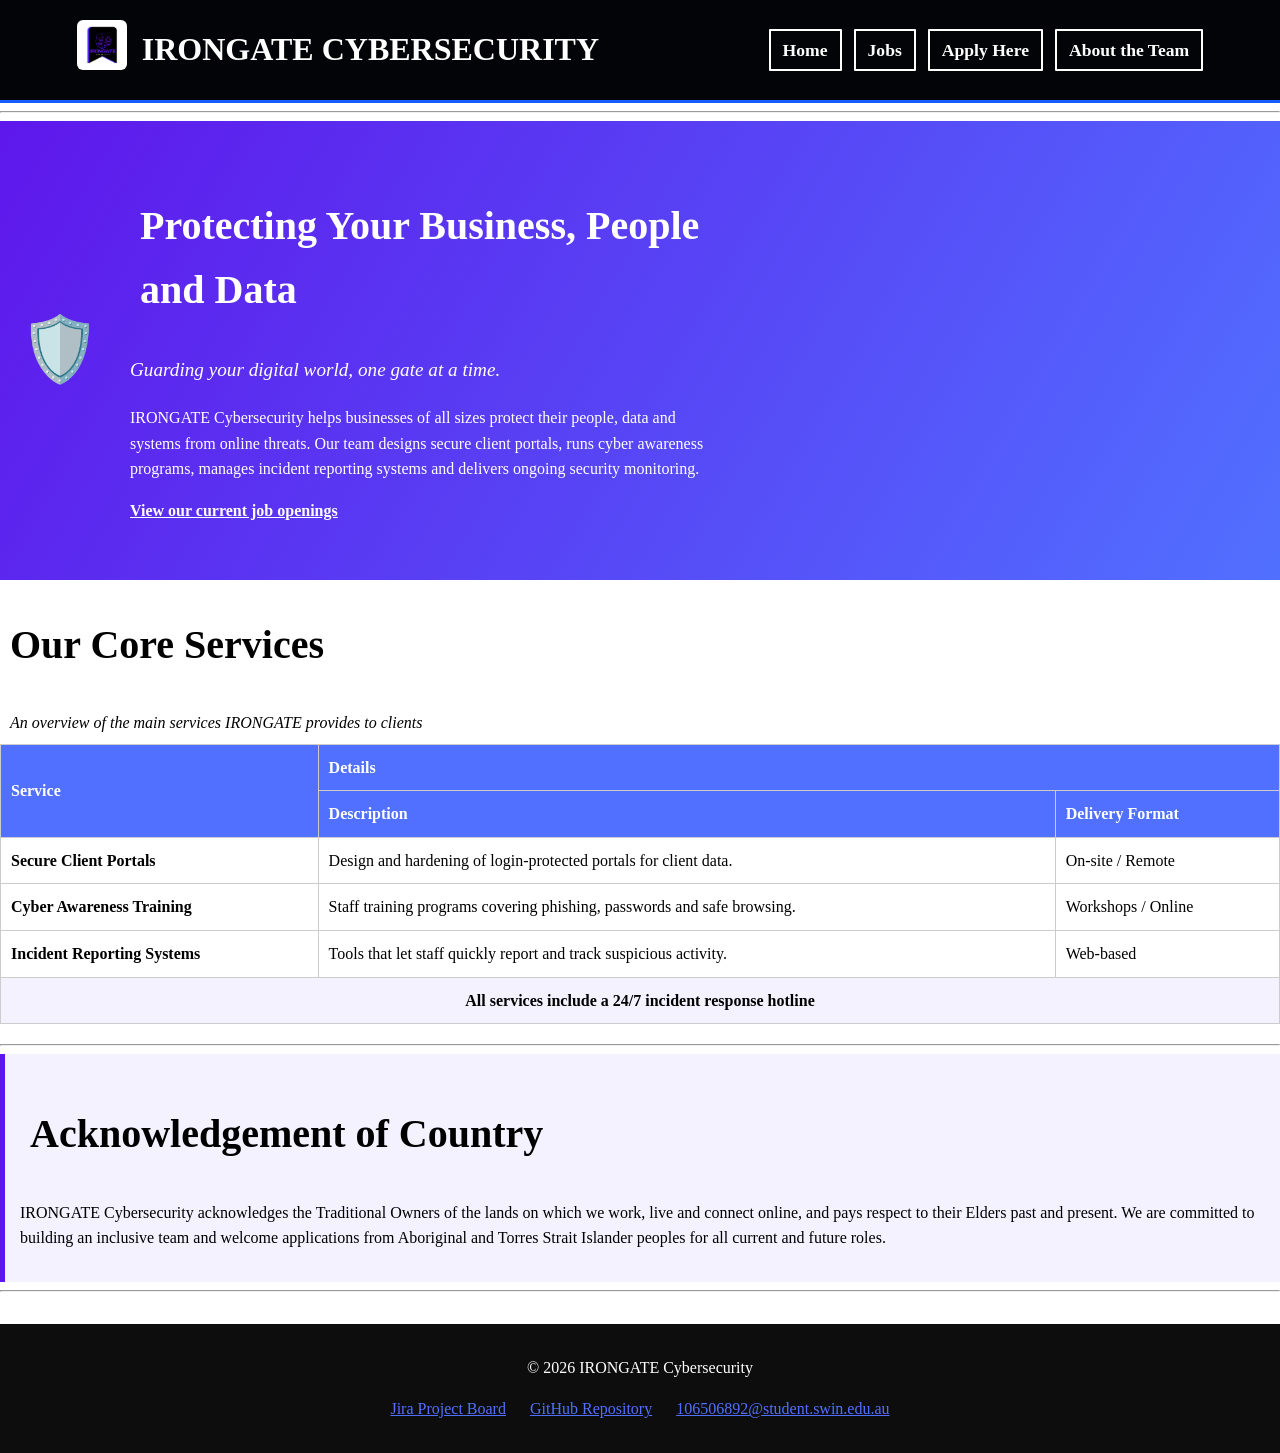
<file: index.html>
<!DOCTYPE html>
<html lang="en">

<head>
    <title>IRONGATE Cybersecurity - Home</title>
    <meta charset="UTF-8">
    <meta name="viewport" content="width=device-width, initial-scale=1.0">
    <meta name="author" content="Adam Nadeem">
    <meta name="keywords" content="cybersecurity, recruitment, jobs, IRONGATE">
    <meta name="description"
        content="IRONGATE Cybersecurity home page - company information, services and job opportunities.">

    <link rel="stylesheet" href="styles/globalstyles.css">
    <link rel="stylesheet" href="styles/stylesindex.css">

    <!-- Embedded CSS example (only needed once, only used on this page) -->
    <!-- Adds a purple left border and light background to the acknowledgement section -->
    <style>
        .acknowledgement {
            border-left: 5px solid #5e17eb;
            background-color: #f4f2ff;
            padding: 15px;
        }
    </style>
</head>

<body>

    <!-- Displays the site logo, company heading and navigation menu -->
    <header>
        <div id="header-brand">
            <img src="images/irongatelogo.png" alt="IRONGATE Cybersecurity logo" class="logo">
            <h1>IRONGATE CYBERSECURITY</h1>
        </div>
        <nav>
            <a href="index.html">Home</a>
            <a href="jobs.html">Jobs</a>
            <a href="apply.html">Apply Here</a>
            <a href="about.html">About the Team</a>
        </nav>
    </header>

    <hr>

    <article>

        <!-- Displays the hero icon, slogan and introductory text on a gradient background -->
        <section class="hero">
            <div class="hero-icon" aria-hidden="true">🛡️</div>
            <div class="hero-text">
                <h2>Protecting Your Business, People and Data</h2>

                <!-- Inline CSS example (only needed once, only used on this line) -->
                <!-- Italicises the slogan text -->
                <p class="slogan" style="font-style: italic;">Guarding your digital world, one gate at a time.</p>

                <p>
                    IRONGATE Cybersecurity helps businesses of all sizes protect their people, data and
                    systems from online threats. Our team designs secure client portals, runs cyber awareness
                    programs, manages incident reporting systems and delivers ongoing security monitoring.
                </p>

                <p><a href="jobs.html">View our current job openings</a></p>
            </div>
        </section>

        <h2>Our Core Services</h2>

        <!-- Displays the services table with merged header cells using rowspan and colspan -->
        <table>
            <caption>An overview of the main services IRONGATE provides to clients</caption>
            <thead>
                <tr>
                    <th rowspan="2" scope="col">Service</th>
                    <th colspan="2" scope="col">Details</th>
                </tr>
                <tr>
                    <th scope="col">Description</th>
                    <th scope="col">Delivery Format</th>
                </tr>
            </thead>
            <tbody>
                <tr>
                    <th scope="row">Secure Client Portals</th>
                    <td>Design and hardening of login-protected portals for client data.</td>
                    <td>On-site / Remote</td>
                </tr>
                <tr>
                    <th scope="row">Cyber Awareness Training</th>
                    <td>Staff training programs covering phishing, passwords and safe browsing.</td>
                    <td>Workshops / Online</td>
                </tr>
                <tr>
                    <th scope="row">Incident Reporting Systems</th>
                    <td>Tools that let staff quickly report and track suspicious activity.</td>
                    <td>Web-based</td>
                </tr>
            </tbody>
            <tfoot>
                <tr>
                    <th colspan="3" scope="row">All services include a 24/7 incident response hotline</th>
                </tr>
            </tfoot>
        </table>

        <hr>

        <!-- Displays the Acknowledgement of Country statement -->

        <section class="acknowledgement">
            <h2>Acknowledgement of Country</h2>
            <p>
                IRONGATE Cybersecurity acknowledges the Traditional Owners of the lands on which we work,
                live and connect online, and pays respect to their Elders past and present. We are committed
                to building an inclusive team and welcome applications from Aboriginal and Torres Strait
                Islander peoples for all current and future roles.
            </p>
        </section>

    </article>

    <hr>

    <!-- Displays copyright text and links to Jira, GitHub and email -->

    <footer>
        <p>&copy; 2026 IRONGATE Cybersecurity</p>
        <p>
            <a href="https://methukiahangama.atlassian.net/jira/software/projects/G1AWP/boards/35/backlog"
                target="_blank" rel="noopener">Jira
                Project Board</a>
            &nbsp;&nbsp;&nbsp;&nbsp;
            <a href="https://github.com/MethukiAhangama106732684/Group1_AppliedWebProject" target="_blank"
                rel="noopener">GitHub Repository</a>
            &nbsp;&nbsp;&nbsp;&nbsp;
            <a href="mailto:106506892@student.swin.edu.au">106506892@student.swin.edu.au</a>
        </p>
    </footer>

</body>
</html>
</file>
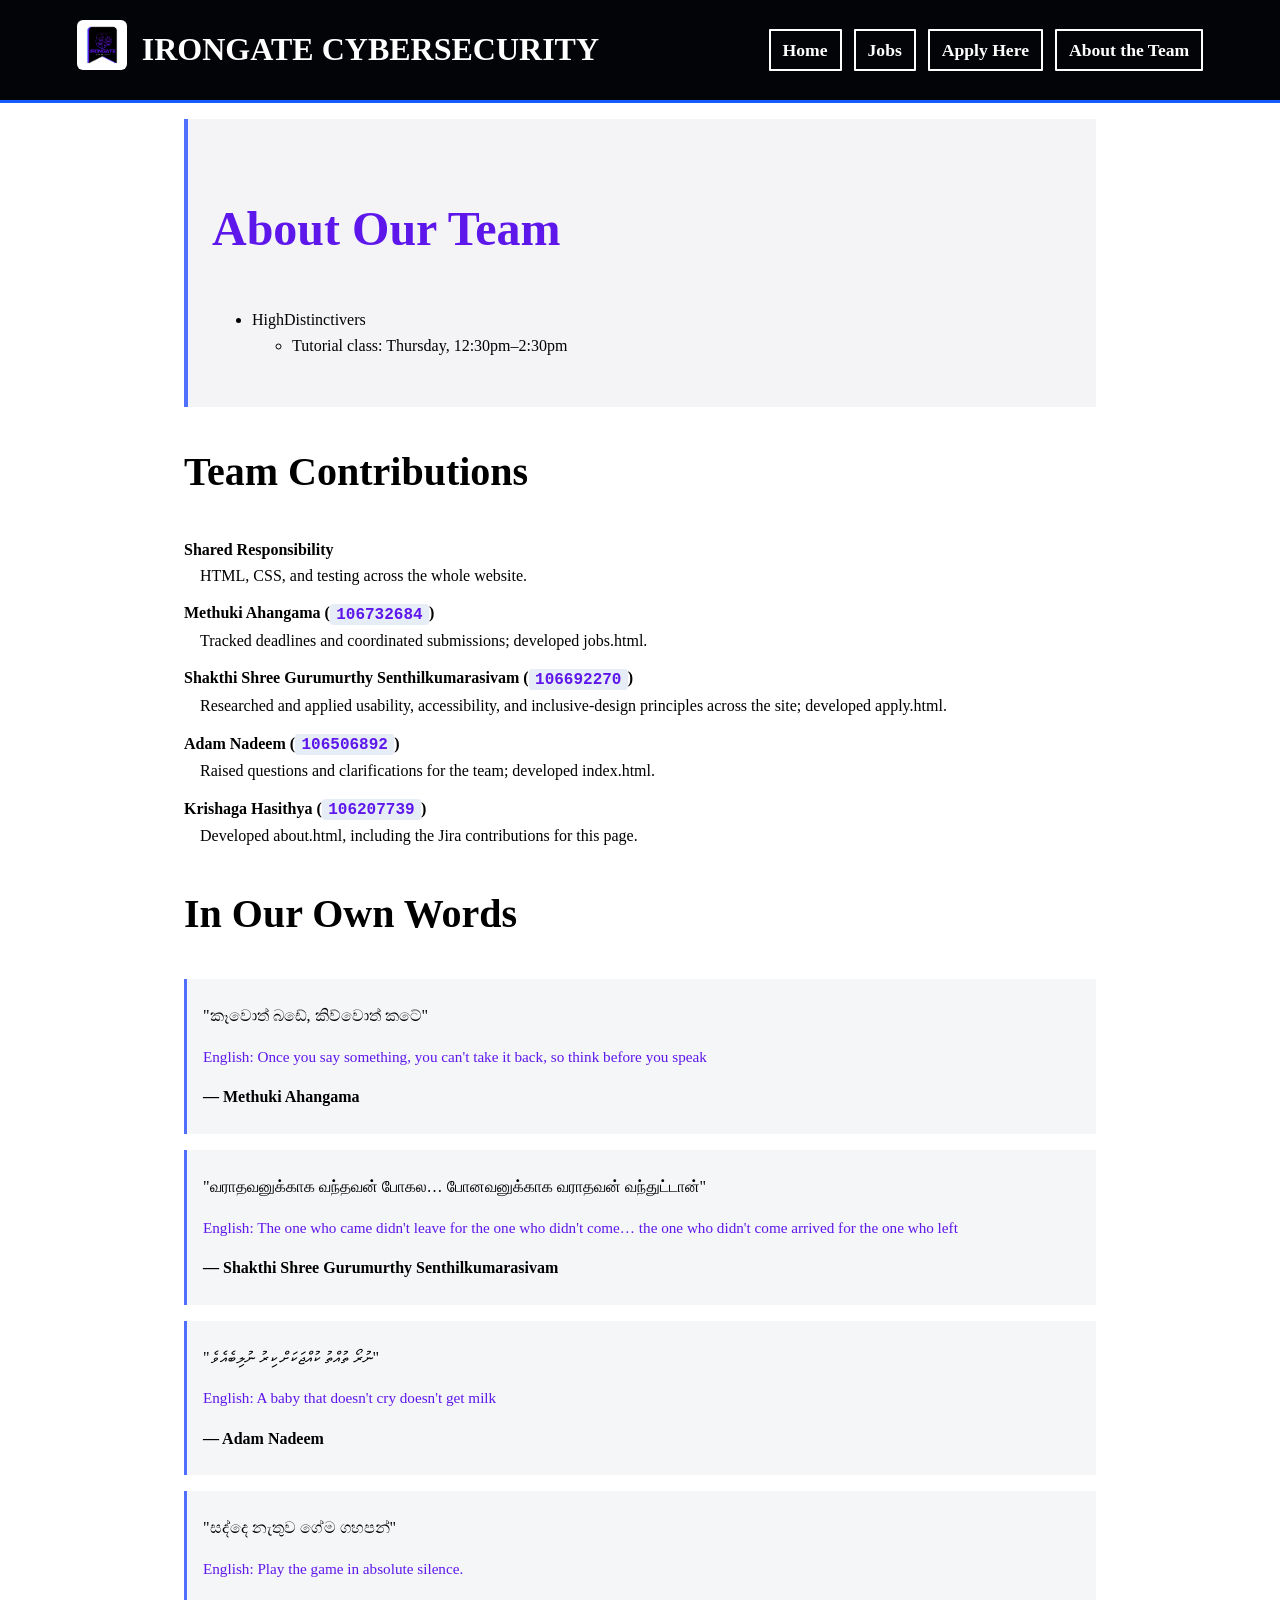
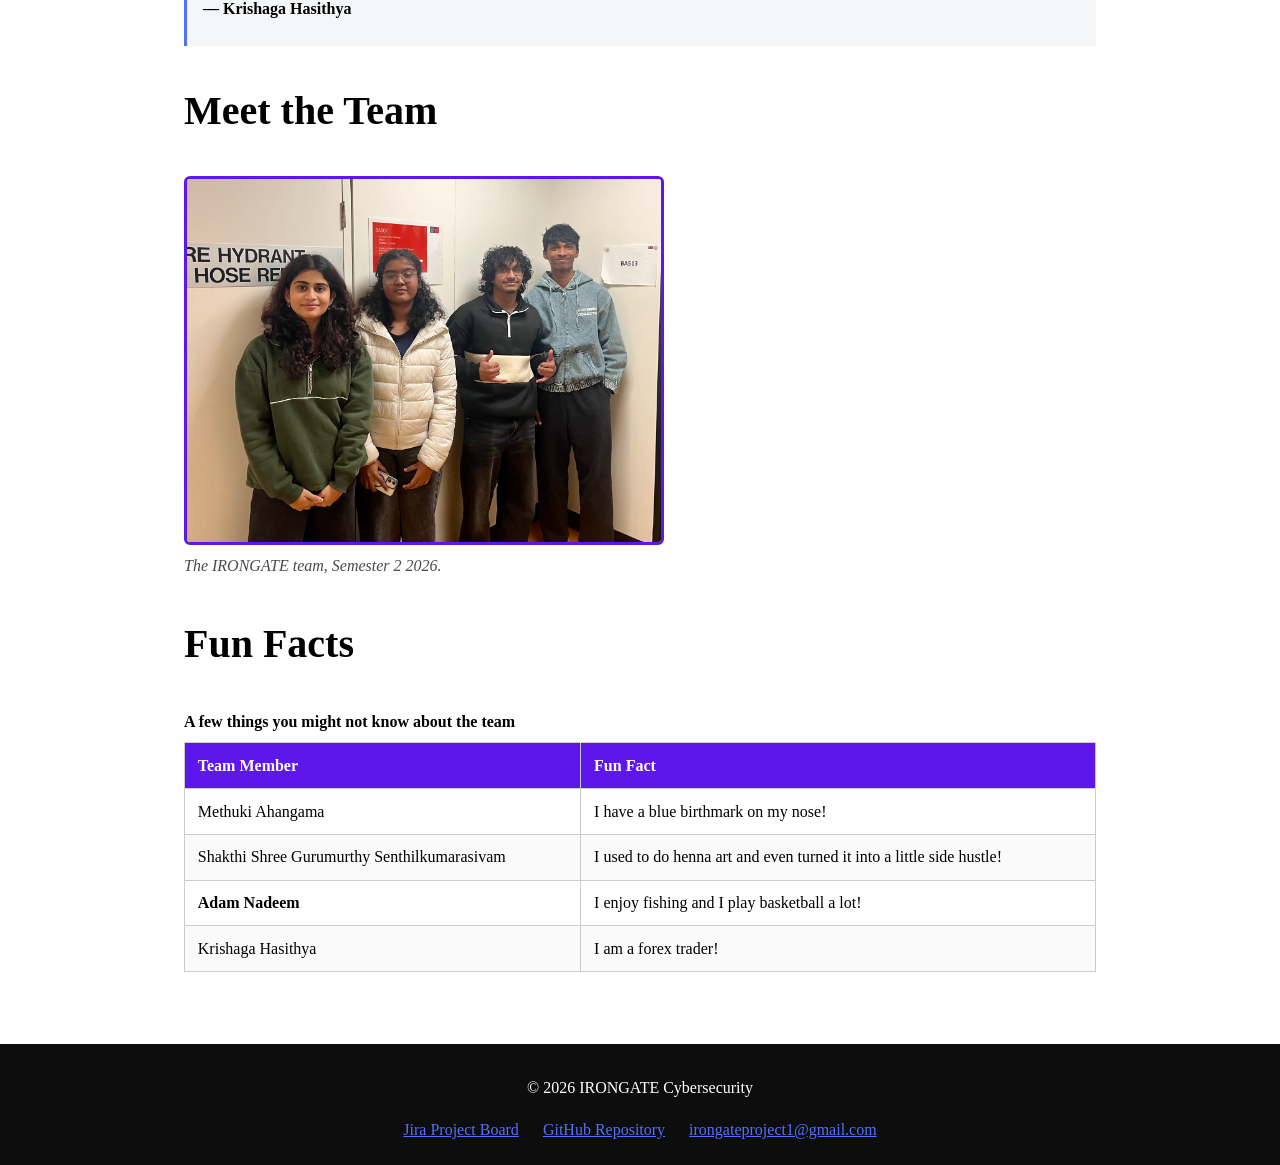
<file: about.html>
<!DOCTYPE html>
<html lang="en">
<head>
  <meta charset="UTF-8">
  <meta name="viewport" content="width=device-width, initial-scale=1.0">
  <title>About the Team | IRONGATE Cybersecurity</title>
  <link rel="stylesheet" href="styles/globalstyles.css">
  <link rel="stylesheet" href="styles/jobs-apply-about.css">

  <!-- Embedded CSS: one small, page-specific example, kept limited
       as required. The rest of this page's styling lives in styles.css. -->
  <style>
    .about-hero h1 {
      color: #5e17eb;
    }

  main {
    max-width: 960px;
    margin: 0 auto;
    padding: 1rem 1.5rem;
  }
  </style>
</head>
<body>

  <!-- Displays the site logo, company heading and navigation menu -->
  <header>
    <div id="header-brand">
        <img src="images/irongatelogo.png" alt="IRONGATE Cybersecurity logo" class="logo">
        <h1>IRONGATE CYBERSECURITY</h1>
    </div>
    <nav>
        <a href="index.html">Home</a>
        <a href="jobs.html">Jobs</a>
        <a href="apply.html">Apply Here</a>
        <a href="about.html">About the Team</a>
    </nav>
</header>

  <main>

    <!-- Nested list: group name and tutorial info -->
    <section class="about-hero">
      <h1>About Our Team</h1>
      <ul>
        <li>HighDistinctivers
          <ul>
            <li>Tutorial class: Thursday, 12:30pm&ndash;2:30pm</li>
          </ul>
        </li>
      </ul>
    </section>

    <!-- Definition list: member contributions -->
    <section>
      <h2>Team Contributions</h2>
      <dl class="contributions">
        <dt>Shared Responsibility</dt>
        <dd>HTML, CSS, and testing across the whole website.</dd>

        <dt>Methuki Ahangama (<span class="student-id">106732684</span>)</dt>
        <dd>Tracked deadlines and coordinated submissions; developed jobs.html.</dd>

        <dt>Shakthi Shree Gurumurthy Senthilkumarasivam (<span class="student-id">106692270</span>)</dt>
        <dd>Researched and applied usability, accessibility, and inclusive-design principles across the site; developed apply.html.</dd>

        <dt>Adam Nadeem (<span class="student-id">106506892</span>)</dt>
        <dd>Raised questions and clarifications for the team; developed index.html.</dd>

        <dt>Krishaga Hasithya (<span class="student-id">106207739</span>)</dt>
        <dd>Developed about.html, including the Jira contributions for this page.</dd>
      </dl>
    </section>

    <!-- Member quotes -->
    <section>
      <h2>In Our Own Words</h2>

      <div class="member-quote" lang="si">
        <p>"කෑවොත් බඩේ, කිව්වොත් කටේ"</p>
        <p class="translation">English: Once you say something, you can't take it back, so think before you speak</p>
        <p class="quote-author">&mdash; Methuki Ahangama</p>
      </div>

      <div class="member-quote" lang="ta">
        <p>"வராதவனுக்காக வந்தவன் போகல… போனவனுக்காக வராதவன் வந்துட்டான்"</p>
        <p class="translation">English: The one who came didn't leave for the one who didn't come… the one who didn't come arrived for the one who left</p>
        <p class="quote-author">&mdash; Shakthi Shree Gurumurthy Senthilkumarasivam</p>
      </div>

      <div class="member-quote" lang="dv">
        <p>"ނުރޯ ތުއްތު ކުއްޖަކަށް ކިރު ނުލިބެއެވެ"</p>
        <p class="translation">English: A baby that doesn't cry doesn't get milk</p>
        <p class="quote-author">&mdash; Adam Nadeem</p>
      </div>

      <div class="member-quote" lang="si">
        <p>"සද්දෙ නැතුව ගේම ගහපන්"</p>
        <p class="translation">English: Play the game in absolute silence.</p>
        <p class="quote-author">&mdash; Krishaga Hasithya</p>
      </div>
    </section>

    <!-- Group photo -->
    <section>
      <h2>Meet the Team</h2>
      <figure class="team-figure">
        <img class="team-photo" src="images/img_1886.jpeg"
             alt="The IRONGATE team members standing together">
        <figcaption>The IRONGATE team, Semester 2 2026.</figcaption>
      </figure>
    </section>

    <!-- Fun facts table -->
    <section>
      <h2>Fun Facts</h2>
      <table class="fun-facts">
        <caption>A few things you might not know about the team</caption>
        <thead>
          <tr>
            <th scope="col">Team Member</th>
            <th scope="col">Fun Fact</th>
          </tr>
        </thead>
        <tbody>
          <tr>
            <td>Methuki Ahangama</td>
            <td>I have a blue birthmark on my nose!</td>
          </tr>
          <tr>
            <td>Shakthi Shree Gurumurthy Senthilkumarasivam</td>
            <td>I used to do henna art and even turned it into a little side hustle!</td>
          </tr>
          <tr>
            <!-- Inline CSS example -->
            <td style="font-weight: 600;">Adam Nadeem</td>
            <td>I enjoy fishing and I play basketball a lot!</td>
          </tr>
          <tr>
            <td>Krishaga Hasithya</td>
            <td>I am a forex trader!</td>
          </tr>
        </tbody>
      </table>
    </section>

  </main>
  <footer>
        <p>&copy; 2026 IRONGATE Cybersecurity</p>
        <p>
            <a href="https://methukiahangama.atlassian.net/jira/software/projects/G1AWP/boards/35/backlog"
                target="_blank" rel="noopener">Jira
                Project Board</a>
            &nbsp;&nbsp;&nbsp;&nbsp;
            <a href="https://github.com/MethukiAhangama106732684/Group1_AppliedWebProject" target="_blank"
                rel="noopener">GitHub Repository</a>
            &nbsp;&nbsp;&nbsp;&nbsp;
            <a href="mailto:irongateproject1@gmail.com">irongateproject1@gmail.com</a>
        </p>
    </footer>


</body>
</html>
</file>
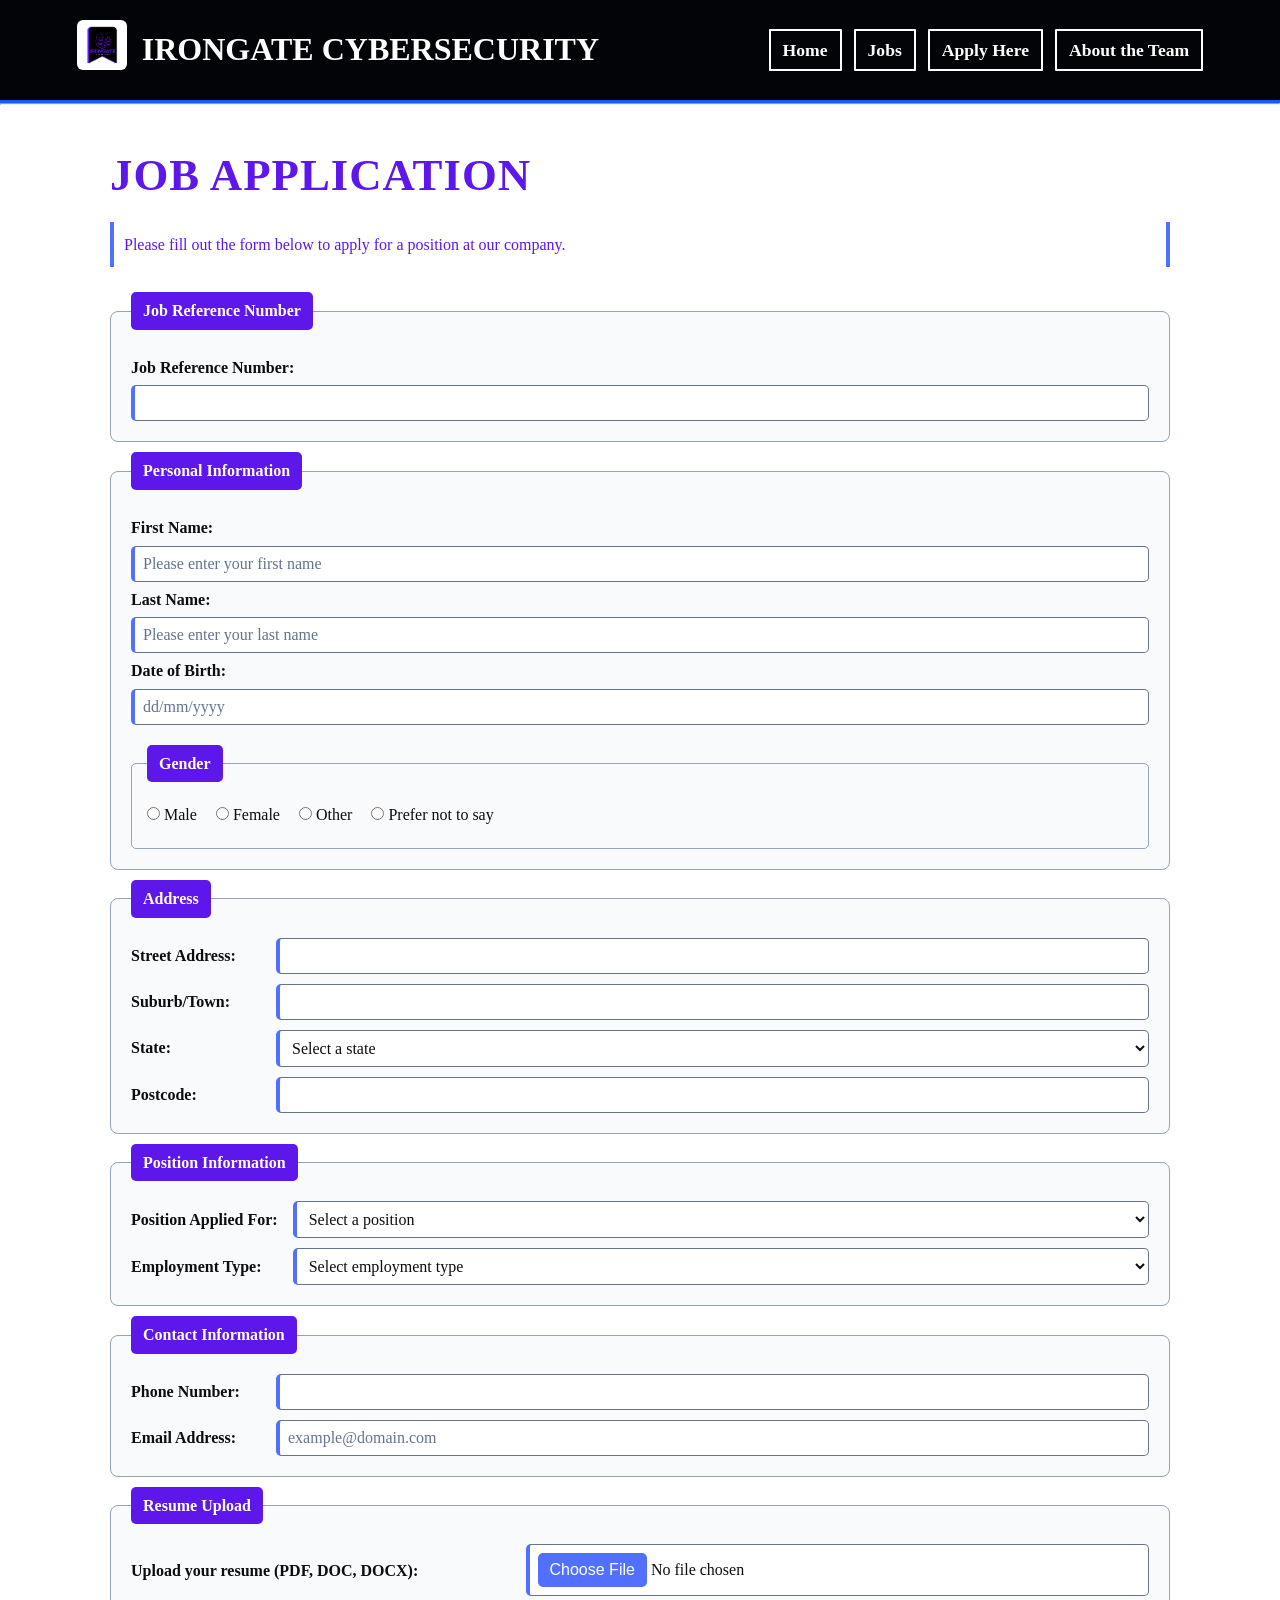
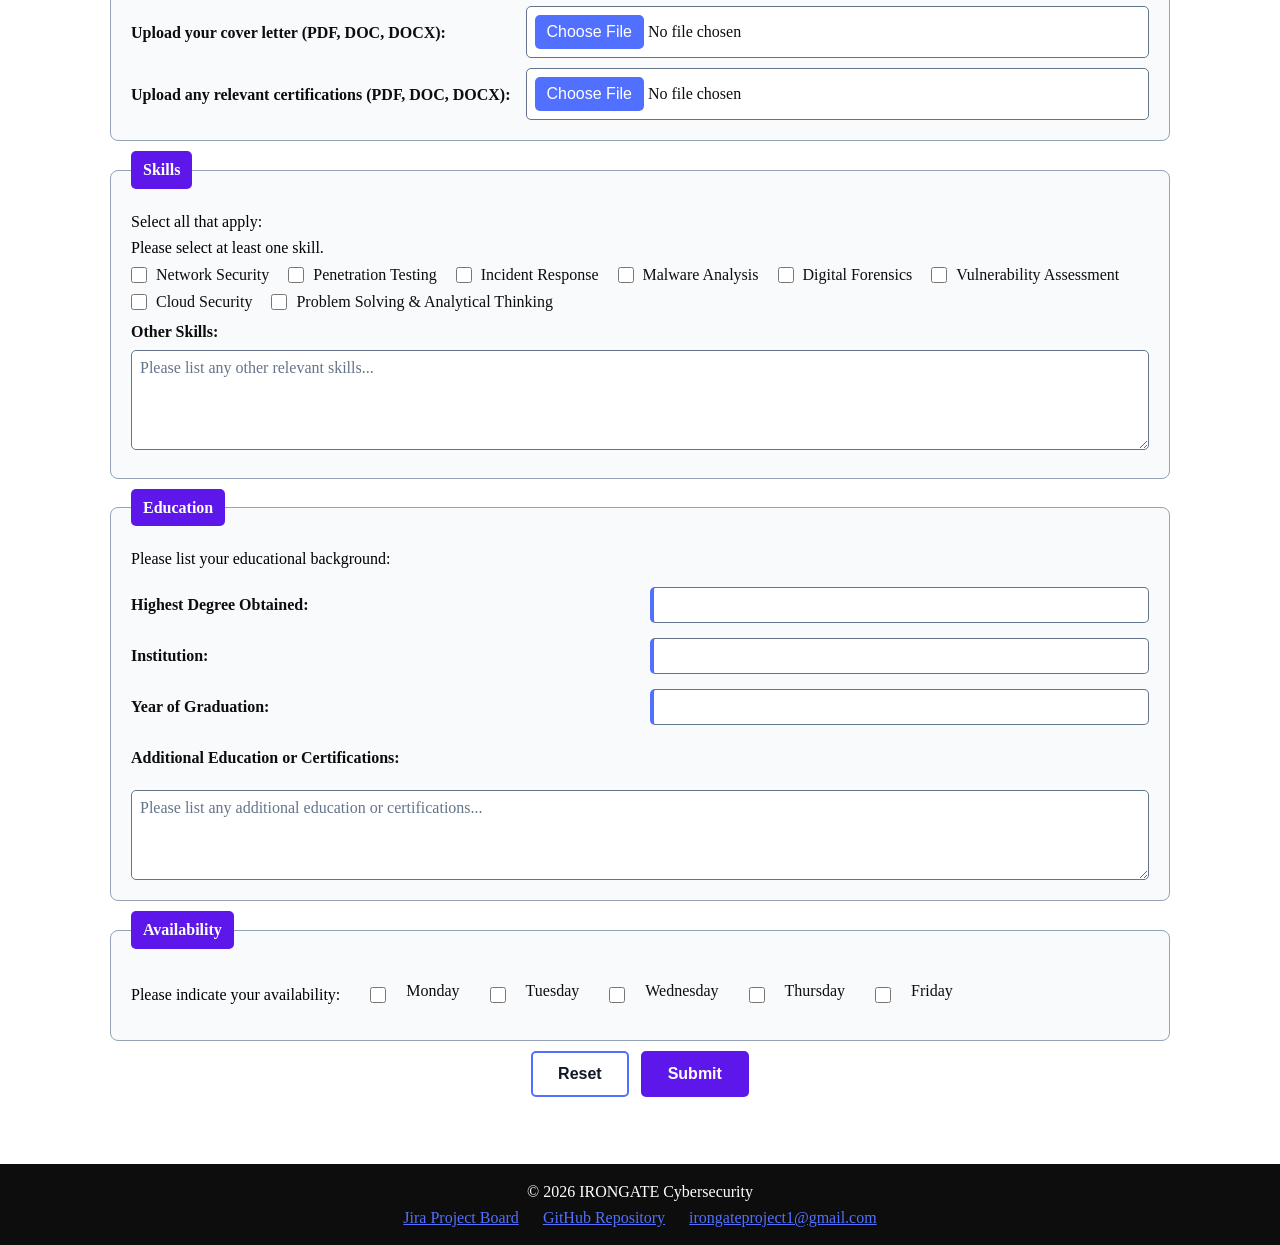
<file: apply.html>
<!DOCTYPE html>
<html lang="en">
    <head>
    <!--
Acknowledgement:
Generative AI (ChatGPT) was used to assist with generating ideas
for the cybersecurity service company position and required skills.

Prompt used:
"Suggest suitable cybersecurity job positions for a cybersecurity
service company and provide the key technical and professional
skills required."
-->    
    <!---charset declaration-->
        <meta charset="UTF-8">
    <!---viewport settings for responsive design-->
        <meta name="viewport" content="width=device-width, initial-scale=1.0">
    <!---paged description for SEO-->
        <meta name="description" content="IRONGATE Cybersecurity home page - company information, services and job opportunities.">
    <!---keywords for SEO-->
        <meta name="keywords" content="cybersecurity, recruitment, jobs, IRONGATE">
    <!---author information-->
        <meta name="author" content="cybersecurity service company">
    <title>IRONGATE Cybersecurity - Apply</title>
    <!---link to external CSS stylesheet for styling the page-->
    <link rel="stylesheet" href="styles/globalstyles.css">
    <link rel="stylesheet" href="styles/jobs-apply-about.css">
    <!---embedded CSS for styling -->
    <style>
        * {
            margin: 0;
            padding: 0;
        }
        .form-buttons{
            grid-column: 1/-1;
            display: flex;
            gap: 12px;
            justify-content: center;
            flex-wrap: wrap;
        }

        main{
            max-width: 1100px;
            margin: 0 auto;
            padding: 35px 20px;
            background: white;
        }
    </style>

    </head>
    <body>
        <header>
            <div id="header-brand">
                <img src="images/irongatelogo.png" alt="IRONGATE Cybersecurity logo" class="logo">
                <h1>IRONGATE CYBERSECURITY</h1>
            </div>
            <nav>
                <a href="index.html">Home</a>
                <a href="jobs.html">Jobs</a>
                <a href="apply.html">Apply Here</a>
                <a href="about.html">About the Team</a>
            </nav>
        </header>
        <hr>
        <main>
            <section id="application-form" class ="section-content">
                <h2 style="color:#5e17eb;">Job Application</h2>
                <p class="para">Please fill out the form below to apply for a position at our company.</p>
                <style> .para{
                    text-align: left;
                    color: #5e17eb;
                    margin-bottom: 25px;
                    padding: 10px;
                    border-left: 4px solid #5170ff;
                    border-right: 4px solid #5170ff;}
                </style>

                <!-- Application form would go here -->
                <form action="https://mercury.swin.edu.au/it000000/formtest.php" method="post">
                    <fieldset>
                        <!--form field for Job reference Number-->
                        <legend>Job Reference Number</legend>
                        <label for="job_ref">Job Reference Number:</label>
                        <input type="text" id="job_ref" name="job_ref" pattern="[A-Za-z0-9]{6}" minlength="6" maxlength="6" required>
                    </fieldset>
                    
                    <fieldset>
                        <!-- Form fields for personal information -->
                        <legend>Personal Information</legend>
                        <!-- Form fields for first name, last name, date of birth -->
                        <label for="firstname">First Name:</label>
                        <input type="text" id="firstname" name="firstname" pattern="[A-Za-z ]{2,20}" maxlength="20" placeholder="Please enter your first name" required>
                        
                        <label for="lastname">Last Name:</label>
                        <input type="text" id="lastname" name="lastname" pattern="[A-Za-z ]{2,20}" maxlength="20" placeholder="Please enter your last name" required>
                        
                        <label for="DOB">Date of Birth:</label>
                        <input type="text" id="DOB" name="DOB" placeholder="dd/mm/yyyy" pattern="[0-9]{2}/[0-9]{2}/[0-9]{4}" required>
                        
                        <fieldset>
                            <!-- Form fields for gender selection -->
                            <legend>Gender</legend>
                            <!-- Radio buttons for gender selection -->
                            <!--Male option-->
                            <input type="radio" id="male" name="gender" value="male" required>
                            <label for="male">Male</label>
                            <!--Female option-->
                            <input type="radio" id="female" name="gender" value="female" required>
                            <label for="female">Female</label>
                            <!--Other option-->
                            <input type="radio" id="other" name="gender" value="other" required>
                            <label for="other">Other</label>
                            <!--Prefer not to say option-->
                            <input type="radio" id="prefer-not-to-say" name="gender" value="prefer-not-to-say" required>
                            <label for="prefer-not-to-say">Prefer not to say</label>
                        </fieldset>
                        
                    </fieldset>
                    
                    <fieldset>
                        <!--Form fields for address-->
                        <legend>Address</legend>
                        <!-- Form fields for street address, suburb/town, state, and postcode -->
                        <label for="street">Street Address:</label>
                        <input type="text" id="street" name="street" maxlength="40" required>
                        <label for="suburb_town">Suburb/Town:</label>
                        <input type="text" id="suburb_town" name="suburb_town" maxlength="40" required>
                        <label for="state">State:</label>
                        <select id="state" name="state" required>
                            <option value="">Select a state</option>
                            <option value="NSW">NSW</option>
                            <option value="VIC">VIC</option>
                            <option value="QLD">QLD</option>
                            <option value="WA">WA</option>
                            <option value="SA">SA</option>
                            <option value="TAS">TAS</option>
                            <option value="NT">NT</option>
                            <option value="ACT">ACT</option>
                        </select>
                        <label for="postcode">Postcode:</label>
                        <input type="text" id="postcode" name="postcode" pattern="[0-9]{4}" maxlength="4" required>
                    </fieldset>
                    
                    <fieldset>
                        <!-- Form fields for position information -->
                        <legend>Position Information</legend>
                        <label for="position">Position Applied For:</label>
                        <select id="position" name="position" required>
                            <option value="">Select a position</option>
                            <option value="cybersecurity_analyst">Cybersecurity Analyst</option>
                            <option value="cybersecurity_software_developer">Cybersecurity Software Developer</option>
                            <option value="security_awareness_specialist">Security Awareness Specialist</option>
                            <option value="incident_response_consultant">Incident Response Consultant</option>
                            <option value="cybersecurity_ux_ui_designer">Cybersecurity UX/UI Designer</option>
                        </select>
                        <label for="employment_type">Employment Type:</label>
                        <select id="employment_type" name="employment_type" required>
                            <option value="">Select employment type</option>
                            <option value="full_time">Full-time</option>
                            <option value="part_time">Part-time</option>
                            <option value="contract">Contract</option>
                            <option value="internship">Internship</option>
                            <option value="casual">Casual</option>
                        </select>
                    </fieldset>
                    
                    <fieldset>
                        <!--Form Fields for contact information-->
                        <legend>Contact Information</legend>
                        <label for="phone">Phone Number:</label>
                        <input type="tel" id="phone" name="phone" pattern="[0-9]{8,12}" maxlength="12" required>
                        <label for="email">Email Address:</label>
                        <input type="email" id="email" name="email" placeholder="example@domain.com" pattern="[a-zA-Z0-9._%+-]+@[a-zA-Z0-9.-]+\.[a-zA-Z]{2,}" required>
                    </fieldset>
                    
                    <fieldset>
                        <!--Form Fields for resume upload and other documents-->
                        <legend>Resume Upload</legend>
                        <label for="resume">Upload your resume (PDF, DOC, DOCX):</label>
                        <input type="file" id="resume" name="resume" accept=".pdf,.doc,.docx" required>
                        <label for="cover_letter">Upload your cover letter (PDF, DOC, DOCX):</label>
                        <input type="file" id="cover_letter" name="cover_letter" accept=".pdf,.doc,.docx">
                        <label for="others">Upload any relevant certifications (PDF, DOC, DOCX):</label>
                        <input type="file" id="others" name="others" accept=".pdf,.doc,.docx">
                    </fieldset>
                    
                    <fieldset>
                        <!--Form Fields for Skills-->
                        <legend>Skills</legend>
                        <p class="form-instruction">Select all that apply:</p>
                        <p class="required-note">Please select at least one skill.</p>
                       
                        <input type="checkbox" id="network-security" name="skills[]" value="network_security" required>
                        <label for="network-security">Network Security</label>
                        <input type="checkbox" id="penetration-testing" name="skills[]" value="penetration_testing">
                        <label for="penetration-testing">Penetration Testing</label>
                        <input type="checkbox" id="incident-response" name="skills[]" value="incident_response">
                        <label for="incident-response">Incident Response</label>
                        <input type="checkbox" id="malware-analysis" name="skills[]" value="malware_analysis">
                        <label for="malware-analysis">Malware Analysis</label>
                        <input type="checkbox" id="digital-forensics" name="skills[]" value="digital_forensics">
                        <label for="digital-forensics"> Digital Forensics</label>
                        <input type="checkbox" id="vulnerability-assessment" name="skills[]" value="Vulnerability_Assessment">
                        <label for="vulnerability-assessment">Vulnerability Assessment</label>
                        <input type="checkbox" id="cloud-security" name="skills[]" value="Cloud_Security">
                        <label for="cloud-security">Cloud Security</label>
                        <input type="checkbox" id="problem-solving-analytical-thinking" name="skills[]" value="Problem_Solving & Analytical_Thinking">
                        <label for="problem-solving-analytical-thinking">Problem Solving & Analytical Thinking</label>
                        
                        <label for="other_skills">Other Skills:</label>
                        <textarea id="other_skills" name="other_skills" placeholder="Please list any other relevant skills..." rows="4" cols="50"></textarea>
                        
                    </fieldset>
                    <fieldset>
                        <!--Form Fields for Education-->
                        <legend>Education</legend>
                        <p>Please list your educational background:</p>
                        <br>
                        <label for="highest_degree">Highest Degree Obtained:</label>
                        <input type="text" id="highest_degree" name="highest_degree" maxlength="50" required>
                        
                        <label for="institution">Institution:</label>
                        <input type="text" id="institution" name="institution" maxlength="100" required>
                        
                        <label for="graduation_year">Year of Graduation:</label>
                        <input type="text" id="graduation_year" name="graduation_year" pattern="[0-9]{4}" maxlength="4" required>
                        
                        <label for="additional_education">Additional Education or Certifications:</label>
                        <textarea  id="additional_education" name="additional_education" placeholder="Please list any additional education or certifications..." rows="4" cols="50"></textarea>
                    </fieldset>
                    
                    <fieldset>
                        <!--Form Fields for Availability-->
                        <legend>Availability</legend>
                        <p>Please indicate your availability:</p>
                        <br><br>
                        <input type="checkbox" id="monday" name="availability[]" value="monday">
                        <label for="monday">Monday</label>
                        <input type="checkbox" id="tuesday" name="availability[]" value="tuesday">
                        <label for="tuesday">Tuesday</label>
                        <input type="checkbox" id="wednesday" name="availability[]" value="wednesday">
                        <label for="wednesday">Wednesday</label>
                        <input type="checkbox" id="thursday" name="availability[]" value="thursday">
                        <label for="thursday">Thursday</label>
                        <input type="checkbox" id="friday" name="availability[]" value="friday">
                        <label for="friday">Friday</label>
                    </fieldset>
                    
                    <!-- Form buttons -->
                    
                    <div class="form-buttons">
                        <button type="reset">Reset</button>
                        <button type="submit">Submit</button>
                    
                    </div>
                </form>
            </section>
        </main>
            <!-- Displays copyright text and links to Jira, GitHub and email -->
        <footer>
            <p>&copy; 2026 IRONGATE Cybersecurity</p>
            <p>
                <a href="https://methukiahangama.atlassian.net/jira/software/projects/G1AWP/boards/35/backlog"
                    target="_blank" rel="noopener">Jira
                    Project Board</a>
                &nbsp;&nbsp;&nbsp;&nbsp;
                <a href="https://github.com/MethukiAhangama106732684/Group1_AppliedWebProject" target="_blank"
                    rel="noopener">GitHub Repository</a>
                &nbsp;&nbsp;&nbsp;&nbsp;
                <a href="mailto:irongateproject1@gmail.com">irongateproject1@gmail.com</a>
            </p>
        </footer>
    </body>
</html>
</file>
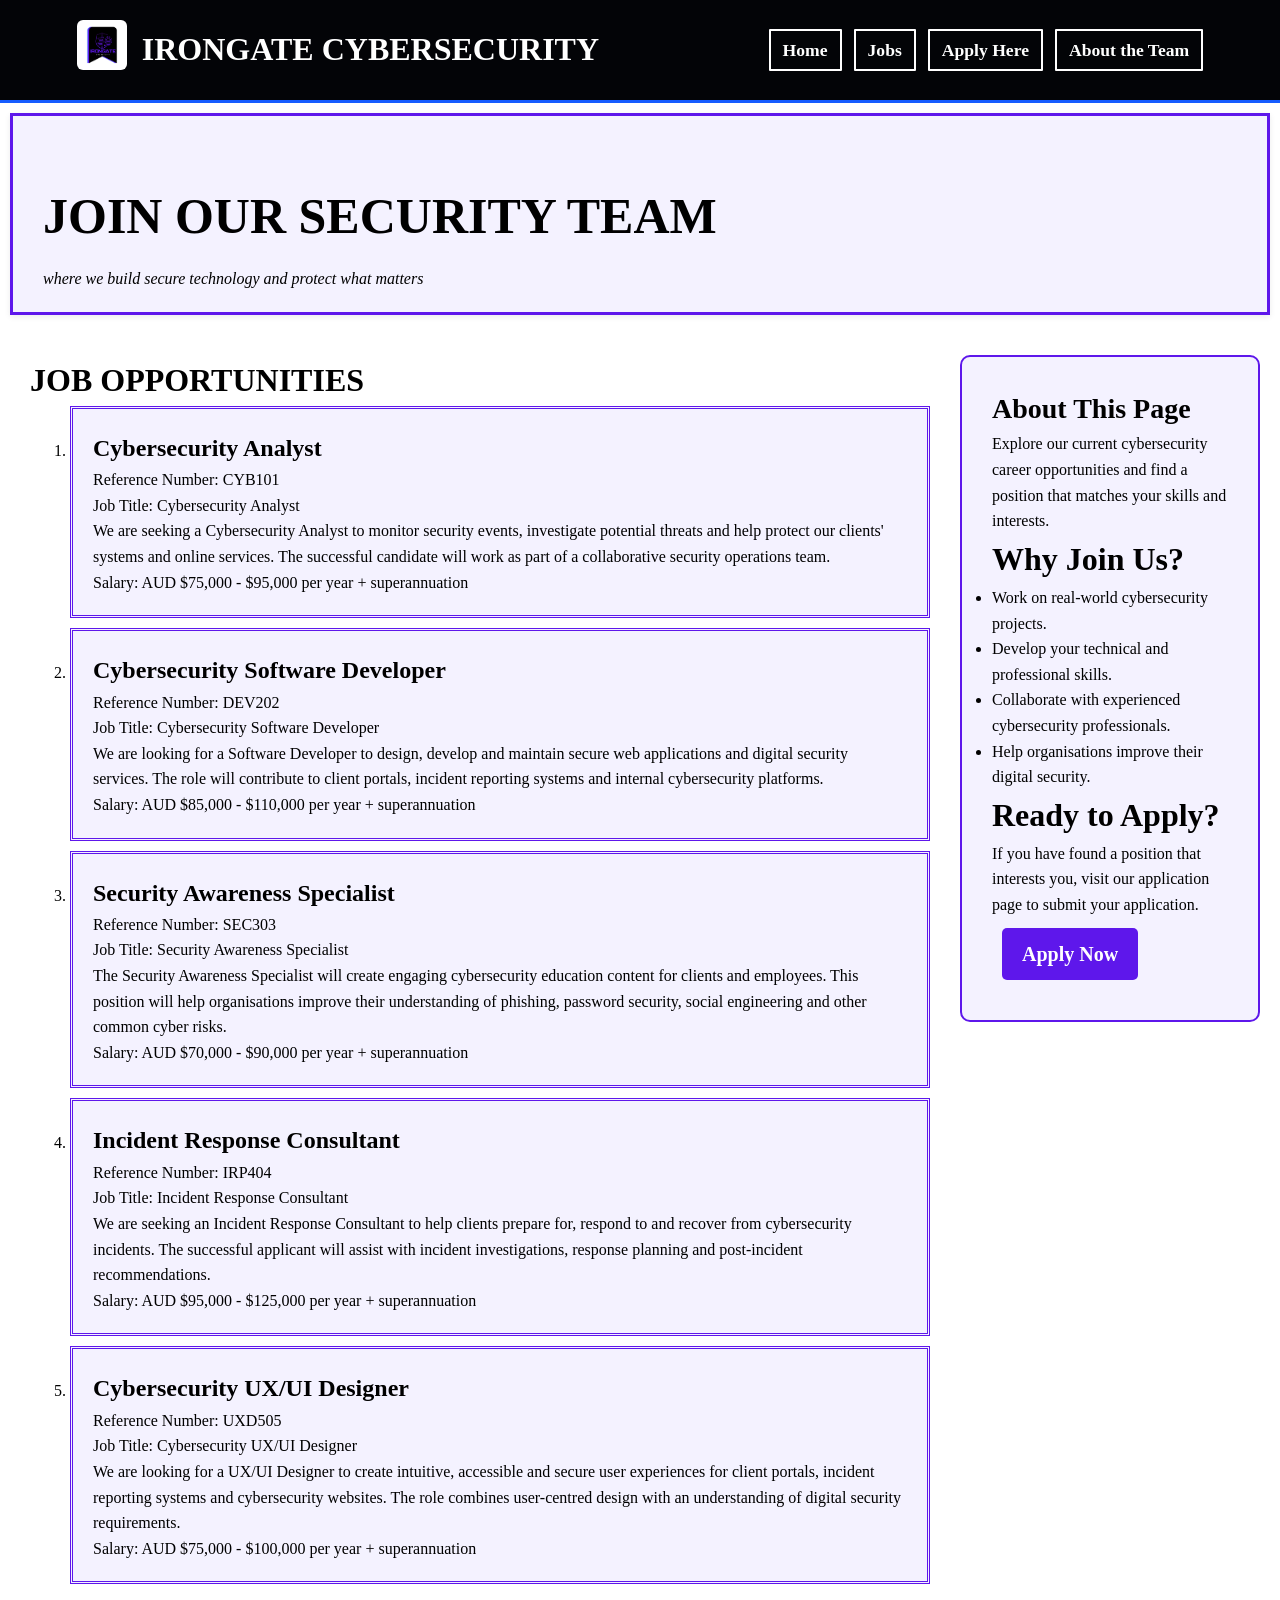
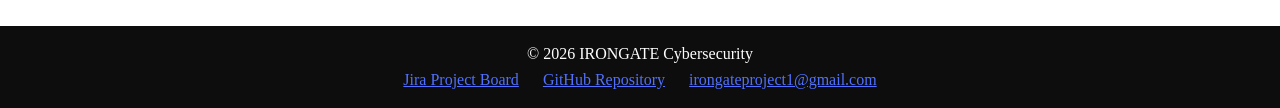
<file: jobs.html>
<!DOCTYPE html>
<html lang="en">
    <head>
    <!---charset declaration-->
        <meta charset="UTF-8">
    <!---viewport settings for responsive design-->
        <meta name="viewport" content="width=device-width, initial-scale=1.0">
    <!---paged description for SEO-->
        <meta name="description" content="Cybersecurity Service Company">
    <!---keywords for SEO-->
        <meta name="keywords" content="cybersecurity, service, company, recruitment, jobs">
    <!---author information-->
        <meta name="author" content="Methuki Nethsara Ahangama">
    <!--liking the styles-->
    <link rel="stylesheet" href="styles/globalstyles.css">
    <link rel="stylesheet" href="styles/jobs-apply-about.css">
    <title>Cybersecurity Service Company</title>
    <style>
        * {
            margin: 0;
            padding: 0;
        }
        #jobs-main {
            width: 100%;
            margin: 0;
            display: grid;
            grid-template-columns: minmax(0, 1fr) 320px;
            gap: 30px;
}
    </style>
    </head>
    <body>
        <header>
            <div id="header-brand">
                <img src="images/irongatelogo.png" alt="IRONGATE Cybersecurity logo" class="logo">
                <h1>IRONGATE CYBERSECURITY</h1>
            </div>
            <nav>
                <a href="index.html">Home</a>
                <a href="jobs.html">Jobs</a>
                <a href="apply.html">Apply Here</a>
                <a href="about.html">About the Team</a>
            </nav>
        </header>
        <main id="jobs-main">
            <section id="jobs-intro">
            <!--Heading-->
                <h2>JOIN OUR SECURITY TEAM</h2>
                <p style="font-style: italic; padding: 10px;">where we build secure technology and protect what matters</p> 
                
            </section>
            <section id="positions">
                <h3>JOB OPPORTUNITIES</h3>
                <!--5 realistic and industry-appropriate job descriptions-->
                <!--These were generated by chat gpt given then prompt: 
                Give me 5 job titles/positions that appropriately match a cybersecurity company expanding its digital team to support secure client portals, cyber awareness websites, 
                incident reporting systems and online security services. 
                Each position must include 
                reference number containing exactly six alphanumeric characters, job title, short description, salary, 
                reporting line, key responsibilities, essential requirements and preferable requirements-->
                <!--Positions (5)-->
                <!--Each position is divided into a brief introduciton part and a more info part-->
                <ol>
                    <li>
                        <div class="position-brief-info">
                            <h4>Cybersecurity Analyst</h4>
                            <p>Reference Number: CYB101</p>
                            <p>Job Title: Cybersecurity Analyst</p>
                            <p>We are seeking a Cybersecurity Analyst to monitor security events, investigate potential threats and help protect our clients' systems and online services. The successful candidate will work as part of a collaborative security operations team.</p>
                            <p>Salary: AUD $75,000 - $95,000 per year + superannuation</p>
                        </div>
                        <div class="more-info">
                            <!--The more info section appears on hover on larger sized screens but when down sized it will be visible without hover-->
                            <div class="reporting-line">
                                <h5>Reporting Line: Reports to the Security Operations Manager.</h5>
                            </div>
                            <!--3 divs that split more info to three columns-->
                            <div class="key-responsibilities">
                                <h5>Key Responsibilities</h5>
                                <ul>
                                    <li>Monitor security alerts, logs and network activity for suspicious behaviour.</li>
                                    <li>Investigate and document potential security incidents.</li>
                                    <li>Assist with vulnerability assessments and security reviews.</li>
                                    <li>Maintain accurate incident and investigation records.</li>
                                    <li>Escalate significant security events to senior security staff.</li>
                                    <li>Contribute to client security reports and recommendations.</li>
                                    <li>Stay informed about emerging cybersecurity threats and defensive techniques.</li>
                                </ul>
                            </div>
                            <div class="essential-requirements">
                                <h5>Essential requirements</h5>
                                <ul>
                                    <li>Diploma, degree or equivalent experience in cybersecurity, information technology or a related field.</li>
                                    <li>Understanding of common cybersecurity concepts and threats.</li>
                                    <li>Knowledge of networking fundamentals, including TCP/IP, DNS and HTTP.</li>
                                    <li>Strong analytical and problem-solving skills.</li>
                                    <li>Good written and verbal communication skills.</li>
                                    <li>Ability to work effectively within a team.</li>
                                </ul>
                            </div>
                            <div class="preferable-requirements">
                                <h5>Preferable Requirements</h5>
                                <ul>
                                    <li>Experience with SIEM or security monitoring platforms.</li>
                                    <li>Familiarity with vulnerability-scanning tools.</li>
                                    <li>Understanding of security frameworks such as the NIST Cybersecurity Framework.</li>
                                    <li>Relevant cybersecurity certification such as CompTIA Security+.</li>
                                </ul>
                            </div>
                        </div>
                    </li>
                    <li>
                        <div class="position-brief-info">
                            <h4>Cybersecurity Software Developer</h4>
                            <p>Reference Number: DEV202</p>
                            <p>Job Title: Cybersecurity Software Developer</p>
                            <p>We are looking for a Software Developer to design, develop and maintain secure web applications and digital security services. The role will contribute to client portals, incident reporting systems and internal cybersecurity platforms.</p>
                            <p>Salary: AUD $85,000 - $110,000 per year + superannuation</p>
                        </div>
                        <div class="more-info">
                            <div class="reporting-line">
                                <h5>Reporting Line: Reports to the Lead Software Engineer.</h5>
                            </div>
                            <!--3 divs that split more info to three columns-->
                            <div class="key-responsibilities">
                                <h5>Key Responsibilities</h5>
                                <ul>
                                    <li>Develop and maintain secure web applications and APIs.</li>
                                    <li>Implement authentication, authorisation and access-control features.</li>
                                    <li>Write clean, maintainable and well-documented code.</li>
                                    <li>Identify and resolve application security vulnerabilities.</li>
                                    <li>Participate in code reviews and software testing.</li>
                                    <li>Work with cybersecurity specialists to implement secure development practices.</li>
                                    <li>Assist with integrating third-party security services and APIs</li>
                                </ul>
                            </div>
                            <div class="essential-requirements">
                                <h5>Essential Requirements</h5>
                                <ul>
                                    <li>Degree, diploma or equivalent experience in software development or a related field.</li>
                                    <li>Experience with HTML, CSS and JavaScript.</li>
                                    <li>Experience with at least one server-side programming language.</li>
                                    <li>Understanding of databases and REST APIs.</li>
                                    <li>Understanding of secure coding principles.</li>
                                    <li>Familiarity with Git and collaborative software development.</li>
                                    <li>Strong problem-solving skills.</li>
                                </ul>
                            </div>
                            <div class="preferable-requirements">
                                <h5>Preferable Requirements</h5>
                                <ul>
                                    <li>Experience with Python, Node.js or TypeScript.</li>
                                    <li>Knowledge of OWASP application security principles.</li>
                                    <li>Experience developing cloud-based applications.</li>
                                    <li>Familiarity with automated testing and CI/CD pipelines.</li>
                                    <li>Previous experience working in a cybersecurity environment.</li>
                                </ul>
                            </div>
                        </div>
                    </li>
                    <li>
                        <div class="position-brief-info">
                            <h4>Security Awareness Specialist</h4>
                            <p>Reference Number: SEC303</p>
                            <p>Job Title: Security Awareness Specialist</p>
                            <p>The Security Awareness Specialist will create engaging cybersecurity education content for clients and employees. This position will help organisations improve their understanding of phishing, password security, social engineering and other common cyber risks.</p>
                            <p>Salary: AUD $70,000 - $90,000 per year + superannuation</p>
                        </div>
                        <div class="more-info">
                            <div class="reporting-line">
                                <h5>Reporting Line: Reports to the Cybersecurity Consulting Manager.</h5>
                            </div>
                            <!--3 divs that split more info to three columns-->
                            <div class="key-responsibilities">
                                <h5>Key Responsibilities</h5>
                                <ul>
                                    <li>Develop cybersecurity awareness websites, training materials and digital resources.</li>
                                    <li>Create clear and accessible educational content for non-technical audiences.</li>
                                    <li>Develop campaigns covering topics such as phishing and social engineering.</li>
                                    <li>Assist with security awareness assessments and reporting.</li>
                                    <li>Work with designers and developers to produce engaging online content.</li>
                                    <li>Research emerging cybersecurity awareness trends.</li>
                                    <li>Adapt technical security information into easy-to-understand language.</li>
                                </ul>
                            </div>
                            <div class="essential-requirements">
                                <h5>Essential Requirements</h5>
                                <ul>
                                    <li>Qualification or equivalent experience in cybersecurity, communications, education, information technology or a related field.</li>
                                    <li>Strong written and verbal communication skills.</li>
                                    <li>Ability to explain technical concepts to non-technical audiences.</li>
                                    <li>Strong research and organisational skills.</li>
                                    <li>Understanding of common cybersecurity risks.</li>
                                    <li>Ability to create professional digital content.</li>
                                </ul>
                            </div>
                            <div class="preferable-requirements">
                                <h5>Preferable Requirements</h5>  
                                <ul>
                                    <li>Experience developing cybersecurity awareness programs.</li>
                                    <li>Knowledge of accessibility and inclusive digital content practices.</li>
                                    <li>Experience with content-management systems.</li>
                                    <li>Basic knowledge of HTML and CSS.</li>
                                    <li>Experience creating training materials or educational campaigns.</li>
                                </ul>
                            </div>
                        </div>
                    </li>
                    <li>
                        <div class="position-brief-info">
                            <h4>Incident Response Consultant</h4>
                            <p>Reference Number: IRP404</p>
                            <p>Job Title: Incident Response Consultant</p>
                            <p>We are seeking an Incident Response Consultant to help clients prepare for, respond to and recover from cybersecurity incidents. The successful applicant will assist with incident investigations, response planning and post-incident recommendations.</p>
                            <p>Salary: AUD $95,000 - $125,000 per year + superannuation</p>
                        </div>
                        <div class="more-info">
                            <div class="reporting-line">
                                <h5>Reporting Line: Reports to the Senior Incident Response Manager.</h5>
                            </div>
                            <!--3 divs that split more info to three columns-->
                            <div class="key-responsibilities">
                                <h5>Key Responsibilities</h5>
                                <ul>
                                    <li>Assist clients during cybersecurity incident response activities.</li>
                                    <li>Analyse security alerts, logs and other available evidence.</li>
                                    <li>Support incident triage and investigation processes.</li>
                                    <li>Develop and maintain incident response plans.</li>
                                    <li>Document incident findings and prepare professional client reports.</li>
                                    <li>Participate in post-incident reviews.</li>
                                    <li>Recommend improvements to clients' security controls and procedures.</li>
                                    <li>Maintain awareness of current cyber threats and incident-response practices.</li>
                                </ul>
                            </div>
                            <div class="essential-requirements">
                                <h5>Essential Requirements</h5>
                                <ul>
                                    <li>Degree, diploma or equivalent professional experience in cybersecurity, IT or a related discipline.</li>
                                    <li>Understanding of cybersecurity incident-response processes.</li>
                                    <li>Knowledge of networking and operating-system fundamentals.</li>
                                    <li>Strong analytical and investigative skills.</li>
                                    <li>Excellent documentation and communication skills.</li>
                                    <li>Ability to work calmly and methodically in time-sensitive situations.</li>
                                </ul>
                            </div>
                            <div class="preferable-requirements">
                                <h5>Preferable Requirements</h5>
                                <ul>
                                    <li>Previous experience in a SOC, incident-response or security consulting environment.</li>
                                    <li>Knowledge of digital forensics concepts.</li>
                                    <li>Experience with SIEM and endpoint security platforms.</li>
                                    <li>Familiarity with NIST incident response frameworks.</li>
                                    <li>Relevant cybersecurity certification.</li>
                                </ul>
                            </div>
                        </div>
                    </li>
                    <li>
                        <div class="position-brief-info">
                            <h4>Cybersecurity UX/UI Designer</h4>
                            <p>Reference Number: UXD505</p>
                            <p>Job Title: Cybersecurity UX/UI Designer</p>
                            <p>We are looking for a UX/UI Designer to create intuitive, accessible and secure user experiences for client portals, incident reporting systems and cybersecurity websites. The role combines user-centred design with an understanding of digital security requirements.</p>
                            <p>Salary: AUD $75,000 - $100,000 per year + superannuation</p>
                        </div>
                        <div class="more-info">
                            <div class="reporting-line">
                                <h5>Reporting Line: Reports to the Digital Product Manager.</h5>
                            </div>
                            <!--3 divs that split more info to three columns-->
                            <div class="key-responsibilities">
                                <h5>Key Responsibilities</h5>
                                <ul>
                                    <li>Design user interfaces for cybersecurity websites and client applications.</li>
                                    <li>Create wireframes, prototypes and high-fidelity interface designs.</li>
                                    <li>Conduct user research and usability testing.</li>
                                    <li>Design clear and accessible incident-reporting workflows.</li>
                                    <li>Collaborate with developers, cybersecurity specialists and project managers.</li>
                                    <li>Ensure interfaces communicate security information clearly to users.</li>
                                    <li>Contribute to design systems and reusable interface components.</li>
                                    <li>Review implemented designs and identify usability improvements.</li>
                                </ul>
                            </div>
                            <div class="essential-requirements">
                                <h5>Essential Requirements</h5>
                                <ul>
                                    <li>Qualification or equivalent experience in UX/UI design, interaction design or a related field.</li>
                                    <li>Experience with design and prototyping tools such as Figma.</li>
                                    <li>Understanding of user-centred design principles.</li>
                                    <li>Knowledge of responsive web design.</li>
                                    <li>Understanding of accessibility and inclusive design.</li>
                                    <li>Strong visual and communication skills.</li>
                                    <li>Ability to collaborate effectively with technical and non-technical team members.</li>
                                </ul>
                            </div>
                            <div class="preferable-requirements">
                                <h5>Preferable Requirements</h5>
                                <ul>
                                    <li>Experience designing cybersecurity or technology products.</li>
                                    <li>Knowledge of WCAG accessibility principles.</li>
                                    <li>Basic understanding of HTML and CSS.</li>
                                    <li>Experience designing dashboards or enterprise applications.</li>
                                    <li>Understanding of secure authentication and privacy-related user experiences.</li>
                                </ul>
                            </div>
                        </div>
                    </li>
                </ol>
            </section>
            <!--<aside> - contains a link to the page that you can apply for the jobs. it is to be positioned appropriately beside the main content and uses suitable width, margin, padding and border styling. -->
            <!--The aside will move tot hebottom when screen is smaller-->
            <aside id="aside" style="margin-right: 10px;">
                <h2>About This Page</h2>
                <p>
                Explore our current cybersecurity career opportunities and
                find a position that matches your skills and interests.
                </p>
                <h3>Why Join Us?</h3>
                <ul>
                    <li>Work on real-world cybersecurity projects.</li>
                    <li>Develop your technical and professional skills.</li>
                    <li>Collaborate with experienced cybersecurity professionals.</li>
                    <li>Help organisations improve their digital security.</li>
                </ul>
                <h3>Ready to Apply?</h3>
                <p>If you have found a position that interests you, visit our application page to submit your application.</p>
                <a id="apply-link" href="apply.html">Apply Now</a>
            </aside>
        </main>
            <!-- Displays copyright text and links to Jira, GitHub and email -->
        <footer>
            <p>&copy; 2026 IRONGATE Cybersecurity</p>
            <p>
                <a href="https://methukiahangama.atlassian.net/jira/software/projects/G1AWP/boards/35/backlog"
                    target="_blank" rel="noopener">Jira
                    Project Board</a>
                &nbsp;&nbsp;&nbsp;&nbsp;
                <a href="https://github.com/MethukiAhangama106732684/Group1_AppliedWebProject" target="_blank"
                    rel="noopener">GitHub Repository</a>
                &nbsp;&nbsp;&nbsp;&nbsp;
                <a href="mailto:irongateproject1@gmail.com">irongateproject1@gmail.com</a>
            </p>
        </footer>
    </body>
</html>
</file>
<file: styles/globalstyles.css>
/* =========================================================
   GLOBAL STYLES
   ========================================================= */

/* Make sizing consistent across the whole website */
* {
    box-sizing: border-box;
}

html {
    width: 100%;
    overflow-x: hidden;
}

body {
    width: 100%;
    max-width: 100%;
    font-size: 16px;
    line-height: 1.6;
    color: black;
    margin: 0;
    padding: 0;
    
}

main {
    width: 100%;
    max-width: 100%;
    margin: 0 auto;
}

h1 {
    font-size: 3rem;
}

h2 {
    font-size: 2.5rem;
}

h3 {
    font-size: 2rem;
}

h4 {
    font-size: 1.5rem;
}

h5 {
    font-size: 1.2rem;
}

p, li {
    font-size: 16px;
}

/* =========================================================
   HEADER
   ========================================================= */

header {
    background: #030407;
    padding: 20px 6%;
    border-bottom: 3px solid #155cff;
    display: flex;
    align-items: center;
    justify-content: space-between;
    gap: 20px;
}

header h1 {
    font-size: 2rem;
    color: white;
}

header p {
    margin-top: 5px;
    color: #d1d5db;
}

.logo {
    width: 50px;
    height: auto;
    background-color: white;
    padding: 0;
    border-radius: 6px;
    display: block;
    margin-bottom: 10px;
}

#header-brand {
    display: flex;
    align-items: center;
    gap: 15px;
}

#header-brand h1 {
    margin: 0;
    font-size: 2rem;
    color: white;
}


/* =========================================================
   NAVIGATION
   ========================================================= */

nav {
    display: flex;
    justify-content: flex-end;
    align-items: center;
    gap: 12px;
    margin-top: 0;
}

nav a {
    font-size: 1.1rem;
    background: #030407;
    color: white;
    text-decoration: none;
    padding: 5px 12px;
    border: 2px solid #ffffff;
    border-radius: 1px;
    font-weight: bold;
    text-align: center;
    transition: all 0.3s ease;  /* Makes the colour and shadow change smoothly */
}

/* Hover effect */
nav a:hover {
    background: #030407;
    color: white;

    /* White shadow/glow around the button */
    box-shadow: 0 0 12px rgba(255, 255, 255, 0.9);

    transform: translateY(-2px);
}


/* =========================================================
   FOOTER
   ========================================================= */

footer {
    background-color: #0d0d0d;
    color: #ffffff;
    padding: 15px;
    text-align: center;
    margin-top: 2rem;
}

footer a {
    color: #5170ff;
}

footer a:hover {
    color: #ffffff;
}





/* =========================================================
   TABLET / SMALL LAPTOP
   ========================================================= */

@media (max-width: 900px) {

    header {
        padding: 18px 4%;
    }

    #header-brand {
        flex-wrap: wrap;
    }

    nav {
        justify-content: center;
        gap: 8px;
    }

    nav a {
        padding: 9px 12px;
    }

}


/* =========================================================
   PHONE
   ========================================================= */

@media (max-width: 600px) {

    html,
    body {
        width: 100%;
        max-width: 100%;
        overflow-x: hidden;
    }

    main {
        padding: 20px 15px;
    }

    img {
        max-width: 100%;
        height: auto;
    }


    /* HEADINGS */

    h1 {
        font-size: 2rem;
        line-height: 1.2;
    }

    h2 {
        font-size: 1.6rem;
        line-height: 1.3;
    }

    h3 {
        font-size: 1.3rem;
        line-height: 1.3;
    }

    h4 {
        font-size: 1.2rem;
    }

    h5 {
        font-size: 1.1rem;
    }


    /* HEADER */

    header {
        width: 100%;
        padding: 20px 15px;
        text-align: center;
        display: flex;
        flex-direction: column;
        align-items: center;
    }

    #header-brand {
        display: flex;
        flex-direction: column;
        justify-content: center;
        align-items: center;
        gap: 8px;
    }

    #header-brand h1 {
        font-size: 1.5rem;
    }

    header p {
        font-size: 0.95rem;
    }

    .logo {
        width: 80px;
        margin: 0 auto 5px;
    }


    /* NAVIGATION */

    nav {
        width: 100%;
        margin-top: 20px;
        display: grid;
        grid-template-columns: 1fr;
        gap: 8px;
    }


    nav a {
        width: 100%;
        padding: 10px 8px;
        font-size: 0.9rem;
        background: #030407;
        color: white;
        text-decoration: none;
        border: 2px solid #ffffff;
        border-radius: 3px;
        font-weight: bold;
        text-align: center;
        transition: all 0.3s ease;  /* Makes the colour and shadow change smoothly */
    }


    /* FORMS */

    form {
        width: 100%;
        max-width: 100%;
    }

    fieldset {
        width: 100%;
        max-width: 100%;
        padding: 15px;
    }

    input,
    select,
    textarea {
        width: 100%;
        max-width: 100%;
    }


    /* BUTTONS */

    button {
        width: 100%;
        max-width: 100%;
    }


    /* TABLES */

    .table-container {
        width: 100%;
        max-width: 100%;
        overflow-x: auto;
    }

    table {
        width: 100%;
        max-width: 100%;
    }


    /* TEXT */

    p,
    li,
    dd,
    dt {
        overflow-wrap: anywhere;
    }
}
</file>
<file: styles/stylesindex.css>
/*
filename: stylesindex.css
author: Adam Nadeem
created: 1/09/2026
last modified: 10/09/2026
description: Main stylesheet for the IRONGATE Cybersecurity website
*/

/* Colour theme used throughout the website */


/* Prevent images from overflowing their containing element */
img {
    max-width: 100%;
}

/* Aligns the logo and website heading above the navigation bar */


/* Hero section styles used on index.html */
.hero {
    background-image: linear-gradient(120deg, #5e17eb, #5170ff);
    color: #ffffff;
    padding: 40px 20px;
    display: flex;
    align-items: center;
    gap: 30px;
    flex-wrap: wrap;
}

/* Controls the size of the hero section icon */
.hero-icon {
    font-size: 4rem;
}

/* Limits the width of the hero section text */
.hero-text {
    max-width: 600px;
}

/* Emphasises the website slogan */
.slogan {
    font-size: 1.2rem;
}

/* Hero section link styles */
.hero a {
    color: #ffffff;
    font-weight: bold;
}

/* Table layout and spacing styles */
table {
    width: 100%;
    border-collapse: collapse;
    margin: 20px 0;
}

/* Table caption styles */
caption {
    text-align: left;
    font-style: italic;
    margin-bottom: 8px;
}

/* Table header and cell styles */
th,
td {
    border: 1px solid #cccccc;
    padding: 10px;
    text-align: left;
}

/* Styles the table header row */
thead th {
    background-color: #5170ff;
    color: #ffffff;
}

/* Styles the table footer row */
tfoot th {
    background-color: #f4f2ff;
    text-align: center;
}

/* Styles the table rows on hover effects */
tbody tr:hover th,
tbody tr:hover td {
    background-color: #f4f2ff;
    color: #5e17eb;
}

/* Styles the writing */

h2, caption {
    padding: 0 10px;
}
</file>
<file: styles/jobs-apply-about.css>
/* CSS for jobs.html starts here */

/*

filename: [jobs-apply-about.css]

author: [Methuki Ahangama]

created: [04/09/2026]

last modified: [11/09/2026]

description: [CSS for jobs.html]

*/

/* Jobs page intro part */
#jobs-intro {
    background-color: #f4f2ff;
    border: solid #5e17eb;
    height: auto;
    margin: 10px;
    padding: 10px 20px;
    box-shadow: 0 2px 6px rgba(0, 0, 0, 0.08);
    grid-column: 1 / 3;
    box-sizing: border-box;
}

#jobs-intro h2 {
    font-size: 50px;
    padding: 50px 10px 0px 10px;
}

/* Jobs positions */

#positions {
  grid-column: 1;
  margin-left: 30px;
}

#positions ol {
  list-style-type: decimal;
  padding-left: 40px;
}

#positions ol li {
  display: list-item;
  margin-bottom: 10px;
}

/* Each position's brief introduction */
.position-brief-info {
  width: 100%;
  margin: 0;
  padding: 20px;
  box-sizing: border-box;
  border: double #5e17eb;
  background-color: #f4f2ff;
}

/* More information */

.more-info {
  width: 100%;
  margin: 5px 0 0 0;
  padding: 15px 10px;
  box-sizing: border-box;
  background-color: #f4f2ff;
  border: double #5e17eb;

  display: none;
  grid-template-columns: 1fr 1fr 1fr;
  gap: 20px;
}

/* more info visible when hovered on the ol li*/
#jobs-main ol li:hover .more-info {
  display: grid;
}

/* Reporting line */
.reporting-line {
  grid-column: 1 / -1;
  font-weight: normal;
}

/* Responsibilities and requirement boxes */
.key-responsibilities,
.essential-requirements,
.preferable-requirements {
  padding: 10px;
  background-color: #ffffff;
  border: solid 1px #5e17eb;
}

h5 {
  margin-top: 0;
}

/* Bullet points */
.key-responsibilities ul,
.essential-requirements ul,
.preferable-requirements ul {
  list-style-type: disc;
  padding-left: 25px;
  margin-bottom: 0;
}

.key-responsibilities ul li,
.essential-requirements ul li,
.preferable-requirements ul li {
  display: list-item;
  margin: 5px;
  line-height: 1.5;
}


/* styling for the Aside */

#aside {
  grid-column: 2;
  grid-row: 2;

  width: 300px;
  padding: 30px;
  box-sizing: border-box;
  margin-bottom: 50px;
  background-color: #f4f2ff;
  border: 2px solid #5e17eb;
  border-radius: 10px;
  height: fit-content;
  position: sticky;
  top: 80px;

}

#aside #apply-link {
    display: inline-block;
    padding: 10px 20px;
    margin: 10px;
    background-color: #5e17eb;
    color: white;
    text-decoration: none;
    font-weight: 600;
    font-size: 20px;
    border-radius: 5px;
}

#aside #apply-link:hover {
    background-color: #4810c4;
}
#aside h2 {
    font-size: 28px;
    margin-top: 0;
}

/* Jobs page responsive layout */
@media (max-width:900px) {

  #jobs-main {
      display: grid;
      grid-template-columns: 1fr;
      gap: 20px;
      padding: 0 15px;
      margin: 0;
  }

  #jobs-main #jobs-intro {
      grid-column: 1;
  }

  #jobs-main #positions {
      grid-column: 1;
      margin-left: 0;
      width: 100%;
  }

  /* on smaller screens more info is visible wihtout having to use the hover*/

  #jobs-main .more-info {
    display: grid;
    grid-column: 1;
    grid-template-columns: 1fr;
    width: 100%;
    margin: 5px 0 0 0;
    padding: 15px;
    box-sizing: border-box;
  }

  #jobs-main #aside {
      grid-column: 1;
      grid-row: auto;
      width: 100%;
      position: static;
      margin: 0;
  }

  #jobs-main .more-info {
    width: 100%;
    box-sizing: border-box;
    grid-template-columns: 1fr 1fr;
}

#jobs-main .key-responsibilities,
#jobs-main .essential-requirements,
#jobs-main .preferable-requirements {
    min-width: 0;
    width: 100%;
    box-sizing: border-box;
}
}

/* CSS for jobs.html ends here */

/*-------------------------------------------------------------------------------------------------------------------*/

/* CSS for apply.html starts here */

/*

filename: [apply.css]

author: [Shakthi Shree]

created: [04/09/2026]

last modified: [11/09/2026]

description: [apply.html page styling]

*/
/* Resets default browser spacing and makes element sizing
   easier to control throughout the webpage.*/
form,
form * {
    box-sizing: border-box;
}
/* Sets smooth scrolling and the website's default font,
   background colour, text colour, and line spacing. */
html {
  scroll-behavior: smooth;
}


/*main styling*/
/* Styles each form fieldset with a border, rounded corners,
  spacing, and a light background. */

.section-content{
    width: 100%;
}
.section-content h2{
    text-align: left;
    margin-bottom: 10px;
    font-size: 2.8rem;
    
    text-transform: uppercase;
    letter-spacing: 1px;
}

/* form stylings*/
form{
    display:grid;
    grid-template-columns: 1fr;
    gap: 10px;
    font-size: 1rem;
}
 form > fieldset{
    min-width: 0;
    width: 100%;
    box-sizing: border-box;
    border : 1px solid #94a3b8;
    border-radius: 8px;
    padding: 20px;
    background: #f8fafc;
 }
 /*full-width fieldsets-Makes selected form sections span across column
   of the  form layout. */

/* **Acknowledgement:** Used ChatGPT to find out how to make selected sections of form span the full width of the form.
**Prompt used:** “What can I do in CSS to make selected fieldsets take the full width of the form?”*/
form > fieldset:nth-of-type(1),
form > fieldset:nth-of-type(2),
form > fieldset:nth-of-type(3),
form > fieldset:nth-of-type(7),
form > fieldset:nth-of-type(9) {
    grid-column: 1 / -1;
}
/*Legend stylings- Styles the fieldset legends with a purple background,
   white text, rounded corners, and bold formatting. */
legend{
    background:#5e17eb;
    width: auto;
    padding: 6px 12px;
    color: white;
    border-radius: 5px;
    font-weight:bold;
}
/*label stylings-Styles form labels to appear clearly above their input fields
   with appropriate spacing and bold text.*/
label {
    display: block;
    margin-top: 5px;
    margin-bottom: 5px;
    color: #0d0d0d;
    font-weight: bold;
    font-size: 1rem;
}
/*Form inputs-styles form fields*/
input[type="text"],
input[type="date"],
input[type="tel"],
input[type="email"],
input[type="file"],
select,
textarea {
    width: 100%;
    padding: 8px;
    background: white;
    color: #0d0d0d;
    border: 1px solid #64748b;
    border-radius: 5px;
    font-family: inherit;
    font-size: 1rem;
}
/* Focus pseudo-class */
input:focus,
select:focus,
textarea:focus {
    outline: 3px solid #5170ff;
    outline-offset: 2px;
    border-color: #5e17eb;
}
/* Placeholder pseudo-element */
input::placeholder,
textarea::placeholder {
color: #64748b;
}
/* Required attribute selector */
input:required,
select:required {
border-left: 4px solid #5170ff;
}
/*Gender Fieldset*/
form > fieldset:nth-of-type(2) > fieldset{
    margin-top: 20px;
    padding: 15px;
    border: 1px solid #94a3b8;
    border-radius: 5px;
}
form > fieldset:nth-of-type(2)> fieldset label{
    display: inline-block;
    margin-right: 15px;
    font-weight: normal;
}
/*stylings for address, position, contact, resume*/
form > fieldset:nth-of-type(3),
form > fieldset:nth-of-type(4),
form > fieldset:nth-of-type(5),
form > fieldset:nth-of-type(6){
    display: grid;
    grid-template-columns: minmax(130px, auto) 1fr;
    gap: 10px 15px;
    align-items: center;
}
form > fieldset:nth-of-type(3) legend,
form > fieldset:nth-of-type(4) legend,
form > fieldset:nth-of-type(5) legend,
form > fieldset:nth-of-type(6) legend{
    grid-column: 1/-1;
}
/*stylings for checkboxes*/
input[type="checkbox"] {
    width: 16px;
    height: 16px;
    margin: 0 5px 0 0;
    accent-color: #5170ff;
    vertical-align: middle;
}

input[type="checkbox"] + label {
    display: inline;
    margin: 0 15px 8px 0;
    font-weight: normal;
    vertical-align: middle;
}
/*styling for other skills*/
#other_skills{
    min-height: 100px;
    resize: vertical;
}
#job_ref{
    background: white;
}
/*Styling for Education*/
form > fieldset:nth-of-type(8){
    display: grid;
    grid-template-columns: repeat(2, 1fr);
    gap: 15px 20px;
    box-sizing: border-box;
}
form > fieldset:nth-of-type(8) legend{
    grid-column: 1/-1;
}
form > fieldset:nth-of-type(8) textarea{
    grid-column: 1/-1;
}
/* Stylings for availability*/
form > fieldset:nth-of-type(9){
    display: flex;
    flex-wrap: wrap;
    align-items: center;
    gap:10px 15px;
    box-sizing: border-box;
}
form > fieldset:nth-of-type(9) legend{
    width:auto;
}
/*stylings for file upload*/
input[type="file"] {
cursor: pointer;
}
input[type="file"]::file-selector-button {
background: #5170ff;
color: white;
border: none;
padding: 8px 12px;
border-radius: 5px;
cursor: pointer;
}
input[type="file"]::file-selector-button:hover {
background: #5170ff;
}
/*stylings for button*/
button {
padding: 12px 25px;
border-radius: 5px;
font-size: 1rem;
font-weight: bold;
cursor: pointer;
}
/* Attribute selectors */

button[type="reset"] {
background: white;
color: #111827;
border: 2px solid #5170ff;
}
button[type="submit"] {
background: #5e17eb;
color: white;
border: 2px solid #5e17eb;
}
/* Pseudo-class */
button:hover {
opacity: 0.85;
}
/* Keyboard focus */
button:focus {
outline: 3px solid white;
outline-offset: 3px;
}

/*reponsive design*/
/*Acknowledgement:ChatGPT was used to assist with implementing responsive design for different screen sizes.
Prompt used:“Create responsive CSS for my webpage that adapts the form, navigation, and header layout for tablet and mobile screen sizes.”*/

@media (max-width: 850px) {
form {
    grid-template-columns: 1fr;
}

form > fieldset:nth-of-type(1),
form > fieldset:nth-of-type(2),
form > fieldset:nth-of-type(7) {
    grid-column: auto;
}

form > fieldset:nth-of-type(3),
form > fieldset:nth-of-type(4),
form > fieldset:nth-of-type(5),
form > fieldset:nth-of-type(6),
form > fieldset:nth-of-type(8) {
    grid-template-columns: 1fr;
}

nav {
    position: static;
    justify-content: center;
    margin-top: 20px;
}
}



/* CSS for apply.html ends here */

/*-------------------------------------------------------------------------------------------------------------------*/

/* CSS for about.html starts here */
/*

filename: [about.css]

author: [Krishaga Hasithya]

created: [04/09/2026]

last modified: [10/09/2026]

description: [about.html page styling]

*/

* {
    box-sizing: border-box;
  }
  
  
  /* -------------------- Accessibility: focus -------------------- */
  /* Never remove focus outlines - keyboard users rely on this */
  a:focus,
  button:focus,
  input:focus,
  select:focus,
  textarea:focus {
    outline: 3px solid #5e17eb;
    outline-offset: 2px;
  }
  
  
  /* about.html: hero section  */
  .about-hero {
    background-color: #f4f4f7;
    padding: 2rem 1.5rem;
    border-left: 4px solid #5170ff;
  }
  
  /* about.html: 106207739  */
  /* Class selector used consistently wherever a student ID appears */
  .student-id {
    font-family: monospace;
    background-color: #e7edf6;
    color: #5e17eb;
    padding: 0.1rem 0.4rem;
    border-radius: 3px;
  }
  
  /* about.html: contributions list */
  dl.contributions dt {
    font-weight: bold;
    margin-top: 0.75rem;
  }
  
  dl.contributions dd {
    margin-left: 1rem;
  }
  
  /* about.html: member quotes */
  .member-quote {
    border-left: 3px solid #5170ff;
    margin: 1rem 0;
    padding: 0.5rem 1rem;
    background-color: #f4f6f7;
  }
  
  .member-quote .translation {
    color: #5e17eb;
    font-size: 0.95rem;
    margin-top: 0.3rem;
  }
  
  .member-quote .quote-author {
    font-weight: bold;
    margin-top: 0.3rem;
  }
  
  /* about.html: group figure */
  figure.team-figure {
    margin: 1rem 0;
  }
  
  .team-photo {
    max-width: 480px;
    width: 100%;
    height: auto;
    border: 3px solid #5e17eb;
    border-radius: 6px;
    display: block;
  }
  
  figure.team-figure figcaption {
    margin-top: 0.5rem;
    font-style: italic;
    color: #4a4a4a;
  }
  
  /* about.html: fun facts table */
  table.fun-facts {
    border-collapse: collapse;
    width: 100%;
    margin: 1.5rem 0;
  }
  
  table.fun-facts caption {
    text-align: left;
    font-weight: bold;
    margin-bottom: 0.5rem;
  }
  
  table.fun-facts th,
  table.fun-facts td {
    border: 1px solid #cccccc;
    padding: 0.6rem 0.8rem;
    text-align: left;
  }
  
  table.fun-facts th {
    background-color: #5e17eb;
    color: #ffffff;
  }
  
  /* Pseudo-class selector: hover effect required by the brief */
  table.fun-facts tbody tr:hover {
    background-color: #e7f2f6;
  }
  
  /* nth-child selector: subtle striping for readability, not colour-only cue */
  table.fun-facts tbody tr:nth-child(even) {
    background-color: #fafafa;
  }
  
  
  
  /* RESPONSIVE LAYOUT: Stack the header/nav and shrink spacing on small screens*/
  @media (max-width: 600px) {
  
    .team-photo {
      max-width: 100%;
    }
  
    /* Let the fun facts table scroll horizontally instead of squashing on narrow screens */
    table.fun-facts {
      display: block;
      overflow-x: auto;
      white-space: nowrap;
    }
  }

/* CSS for about.html ends here */
</file>
